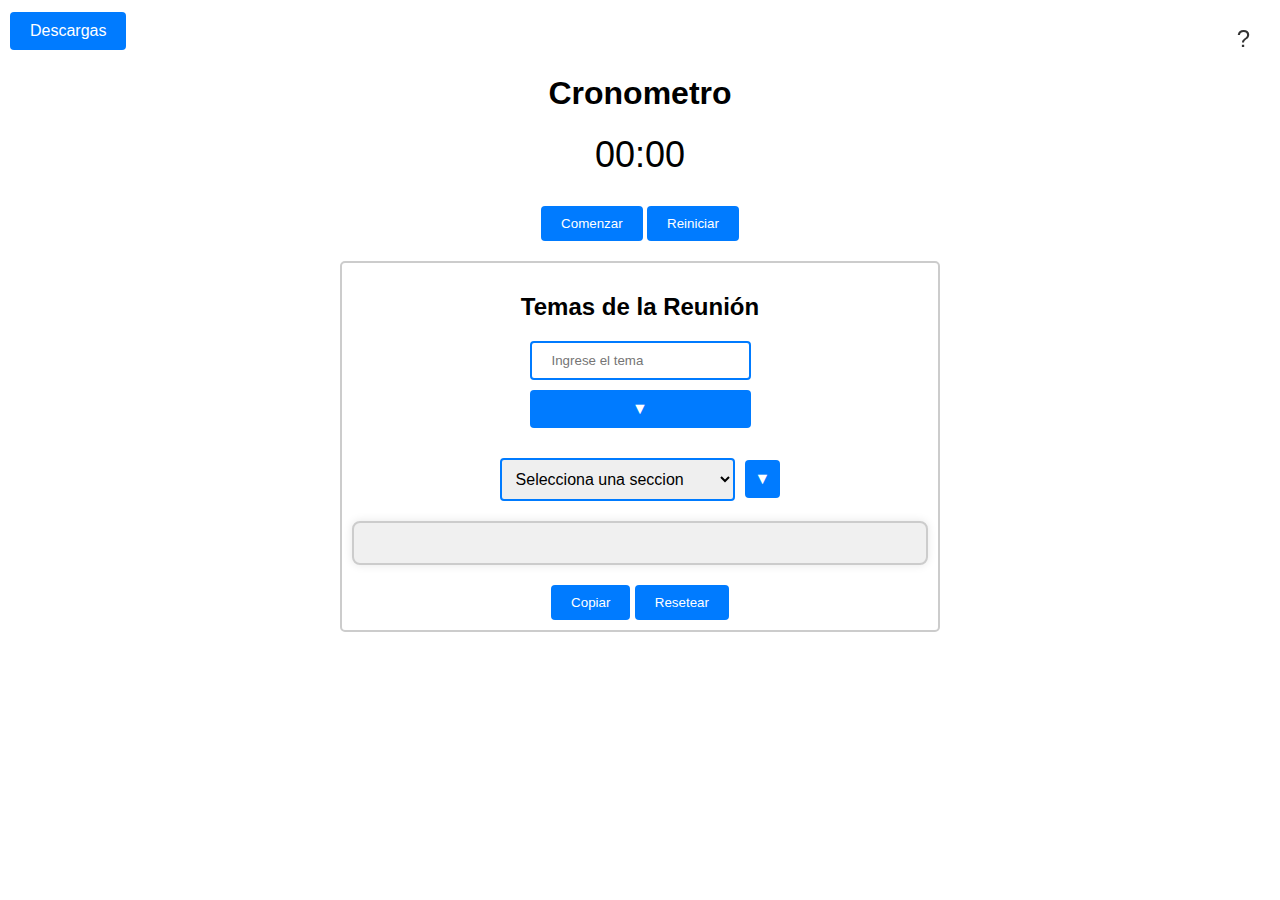
<file: index.html>
<!DOCTYPE html>
<html lang="es">

<head>
<meta name="msvalidate.01" content="0032C07115EC4A8225A3FEBE7BE6DFB8" />
    <meta charset="UTF-8">
    <meta name="viewport" content="width=device-width, initial-scale=1.0">
    <title>Cronómetro online</title>
<meta name="keywords" content="Cronómetro, Facutec11, Fcac2011, Cronómetro de reunión, Cronómetro para reunión, Cronómetro de Facutec11, Cronómetro de Facutec2011, Aplicación de cronómetro, Cronómetro de precisión, cronometro">
    <link rel="stylesheet" href="styles.css">
    <link rel="icon" href="logo.png" type="image/x-icon">
<meta name="description" content="Facutec11 presenta el Cronómetro de Reunión, una aplicación precisa para medir el tiempo en tus reuniones.">
    <link rel="canonical" href="https://facutec11.github.io/cronometro/">
    <meta name="robots" content="index, follow">
</head>

<body>
    <button id="openOtherPanel" class="abrir-boton">Descargas</button>
    <div id="otherPanel" class="d-panel">
        <h2>Descargas</h2>
        <a href="Cronometro.apk" download="Cronometro"><button class="mi-boton">Android</button></a>
        <a href="https://drive.usercontent.google.com/download?id=1bndKbDcg-MnTm7a416WWkxgN6-WZjWe0&export=download&authuser=0&confirm=t&uuid=9685f026-aef1-4a39-a15b-efec87301ee1&at=APZUnTUHz-ulHsV7Mg_QK7taY1OW:1720637448005" target="_blank">
    <button class="mi-boton">Windows</button>
        <div class="close"><button id="closeOtherPanel" class="close-buton">Cerrar</button></div>
    </div>
    <button id="helpButton" class="help-button">?</button>
    </a>
    <div class="container">
        <h1>Cronometro</h1>
        <div id="timer" class="timer">00:00</div>
        <button id="startStop" class="timer-button">Comenzar</button>
        <button id="reset" class="timer-button">Reiniciar</button>
        <div id="topicsContainer" class="topics-container">
            <h2>Temas de la Reunión</h2>
            <div class="temas">
                <div>
                    <input type="text" id="tema" placeholder="Ingrese el tema">
                    <div id="addTopic" class="add-topic-button">▼</div>
                </div>
            </div>
            <div class="temas-s">
                <div class="select-container">
                    <select id="selectOption">
                        <option value="" selected disabled hidden>Selecciona una seccion</option>
                        <option value="perlas">Tesoros De La Biblia</option>
                        <option value="mejores-maestros">Seamos Mejores Maestros</option>
                        <option value="vida-cristiana">Nuestra Vida Cristiana</option>
                    </select>
                    <div id="addSelectedTopic" class="add-topic-button">▼</div>
                </div>

            </div>
            <ul id="topics" class="temas-guardados">
                <!-- Aquí se mostrarán los temas ingresados -->
            </ul>
            <button id="copy" class="timer-button">Copiar</button>
            <button id="resetTopics" class="timer-button">Resetear</button> <!-- Cambiado el ID del botón -->
        </div>

        <div id="helpPanel" class="help-panel">
            <button id="closeHelp" class="close-help-button">X</button>
            <h2>¿Cómo usar esta web?</h2>
            <p>
                El Temporizador de Reunión es una herramienta simple pero efectiva para ayudarte a gestionar y organizar tus reuniones de manera más eficiente. Sigue estos pasos para sacarle el máximo provecho:
            </p>
            <ol>
                <li class="accions"><strong>Comenzar y Detener el Temporizador:</strong> Para iniciar el temporizador, haz clic en el botón "Comenzar". El temporizador comenzará a contar el tiempo transcurrido desde cero. Para detener el temporizador, haz clic en el botón "Detener". Esto te permite pausar el tiempo cuando sea necesario durante tu reunión.</li>
                <li class="accions"><strong>Reiniciar el Temporizador:</strong> Si necesitas reiniciar el temporizador para comenzar de nuevo, simplemente haz clic en el botón "Reiniciar". Esto establecerá el temporizador de nuevo a cero y podrás empezar de nuevo desde el principio.</li>
                <li class="accions"><strong>Agregar Temas de la Reunión:</strong> Utiliza el campo de texto debajo de "Temas de la Reunión" para ingresar los temas que serán discutidos durante la reunión. Después de ingresar un tema, haz clic en "▼" para añadirlo a la lista. Cada tema será mostrado con su respectivo tiempo transcurrido desde el inicio de la reunión.</li>
                <li class="accions"><strong>Agregar Secciones:</strong> Selecciona una seccion de la lista desplegable y haz clic en "▼" para añadir la seccion a la lista de temas.</li>
                <li class="accions"><strong>Copiar Temas de la Reunión:</strong> Cuando la reunión haya finalizado y desees guardar los temas discutidos, haz clic en el botón "Copiar". Esto copiará todos los temas de la reunión al portapapeles, lo que te permitirá pegarlos fácilmente en un documento de registro o enviarlos por correo electrónico a los participantes.</li>
                <li class="accions"><strong>Resetear Temas:</strong> Si necesitas resetear la lista de temas, haz clic en el botón "Resetear". Aparecerá un cuadro de confirmación con dos opciones: "SI" y "NO". Haz clic en "SI" para resetear la lista de temas o en "NO" para cancelar la acción.</li>
                <li class="accions"><strong>Descargar la Aplicación:</strong> Si deseas utilizar el temporizador de manera rápida y conveniente desde tu dispositivo móvil o computadora, también tiene la opción de descargar la aplicación haciendo clic en el botón "Descargas" y luego en el sistema operativo conveniente. Esto te permite acceder al temporizador en cualquier momento y lugar sin la necesidad de estar conectado a una red wifi.</li>
            </ol>
                <li>Version 2.3.0</li>
        </div>

        <div id="resetConfirmation" class="confirmation-panel" style="display: none;">
            <p>¿Estás seguro de que deseas resetear los temas?</p>
            <button id="confirmResetYes" class="confirm-reset-yes">SI</button>
            <button id="confirmResetNo" class="confirm-reset-no">NO</button>
        </div>

        <script src="script.js"></script>
</body>

</html>
</file>
<file: styles.css>
/* Estilos para el contenedor principal */
.container {
    max-width: 600px;
    margin: 0 auto;
    text-align: center;
    font-family: Arial, sans-serif;
    /* Cambiar la fuente a Arial */
}

/* Estilos para el temporizador */
.timer {
    font-size: 36px;
    margin-bottom: 20px;
}

/* Estilos para el contenedor de la lista de temas */
.topics-container {
    border: 2px solid #ccc;
    border-radius: 5px;
    padding: 10px;
    margin-top: 20px;
}

/* Estilos para la lista de temas */
.topics-list {
    text-align: left;
    margin-bottom: 10px;
}

/* Estilos para los botones */
.timer-button {
    margin-top: 10px;
    padding: 10px 20px;
    background-color: #007bff;
    color: #fff;
    border: none;
    border-radius: 4px;
    cursor: pointer;
}

/* Estilo específico para el botón "Agregar Tema" */
#addTopic {
    margin-top: 10px;
    padding: 10px 20px;
    background-color: #007bff;
    color: #fff;
    border: none;
    border-radius: 4px;
    cursor: pointer;
}

/* Estilos para el cuadro de texto */
#tema {
    padding: 10px 20px;
    color: #000;
    /* Cambiar color de texto */
    border: 2px solid #007bff;
    /* Añadir borde */
    border-radius: 4px;
}

.temas-guardados {
    position: relative;
    /* Establecemos la posición relativa */
    margin-top: 20px;
    padding: 20px;
    background-color: #f0f0f0;
    border: 2px solid #ccc;
    border-radius: 8px;
    box-shadow: 0 0 10px rgba(0, 0, 0, 0.1);
    text-align: left;
    margin-bottom: 10px;
    overflow: hidden;
    /* Para que el contenido no se desborde */
}

/* Estilos para el botón de eliminar */
.delete-button {
    position: absolute;
    /* Posicionamiento absoluto */
    top: 50%;
    /* Lo posicionamos en el 50% del contenedor verticalmente */
    right: 0;
    /* Lo posicionamos en el borde derecho */
    transform: translateY(-50%);
    /* Lo desplazamos hacia arriba la mitad de su altura */
    background: none;
    border: none;
    font-size: 1.2em;
    color: #999;
    cursor: pointer;
}

.delete-button.hidden {
    display: none;
}

/* Estilo específico para el botón "Copiar" */
#copy {
    margin-top: 10px;
    padding: 10px 20px;
    background-color: #007bff;
    color: #fff;
    border: none;
    border-radius: 4px;
    cursor: pointer;
}

.mi-boton {
    background-color: #007bff;
    /* Color de fondo */
    border: none;
    /* Quita el borde */
    color: white;
    /* Color del texto */
    padding: 10px 20px;
    /* Espaciado interno (arriba/abajo, izquierda/derecha) */
    text-align: center;
    /* Alineación del texto */
    text-decoration: none;
    /* Quita la subrayado del texto */
    display: inline-block;
    /* Hace que el botón se comporte como un bloque */
    font-size: 16px;
    /* Tamaño del texto */
    margin: 4px 2px;
    /* Margen exterior (arriba/abajo, izquierda/derecha) */
    cursor: pointer;
    /* Cambia el cursor al pasar sobre el botón */
    border-radius: 4px;
    /* Añade bordes redondeados */
}

.close-buton {
    background-color: transparent;
    /* Color de fondo */
    border: 2px solid #ccc;
    /* Quita el borde */
    color: rgb(0, 0, 0);
    /* Color del texto */
    padding: 10px 20px;
    /* Espaciado interno (arriba/abajo, izquierda/derecha) */
    text-align: center;
    /* Alineación del texto */
    text-decoration: none;
    /* Quita la subrayado del texto */
    display: inline-block;
    /* Hace que el botón se comporte como un bloque */
    font-size: 16px;
    /* Tamaño del texto */
    margin: 4px 2px;
    /* Margen exterior (arriba/abajo, izquierda/derecha) */
    cursor: pointer;
    /* Cambia el cursor al pasar sobre el botón */
    border-radius: 4px;
    /* Añade bordes redondeados */
}

.close {
    margin-top: 10px;
}

.abrir-boton {
    background-color: #007bff;
    /* Color de fondo */
    border: none;
    /* Quita el borde */
    color: white;
    /* Color del texto */
    padding: 10px 20px;
    /* Espaciado interno (arriba/abajo, izquierda/derecha) */
    text-align: center;
    /* Alineación del texto */
    text-decoration: none;
    /* Quita la subrayado del texto */
    display: inline-block;
    /* Hace que el botón se comporte como un bloque */
    font-size: 16px;
    /* Tamaño del texto */
    margin: 4px 2px;
    /* Margen exterior (arriba/abajo, izquierda/derecha) */
    cursor: pointer;
    /* Cambia el cursor al pasar sobre el botón */
    border-radius: 4px;
    /* Añade bordes redondeados */
}

/* Estilos para el botón de ayuda */
.help-button {
    position: fixed;
    top: 20px;
    right: 20px;
    font-size: 24px;
    padding: 5px 10px;
    border: none;
    background-color: transparent;
    color: #333;
    cursor: pointer;
    z-index: 1000;
}

/* Estilos para el panel de ayuda */
.help-panel {
    display: none;
    position: fixed;
    top: 50%;
    left: 50%;
    transform: translate(-50%, -50%);
    background-color: #fff;
    padding: 20px;
    border: 2px solid #ccc;
    border-radius: 8px;
    z-index: 1000;
    font-family: Arial, sans-serif;
    overflow-y: scroll;
    max-height: 80vh;
    width: 90%;
    max-width: 400px;
}

@media (max-width: 768px) {
    .help-panel {
        width: 90%;
        /* Porcentaje del ancho de la ventana */
        max-width: none;
        /* Elimina el ancho máximo */
    }
}

/* Estilos para el botón de cerrar ayuda */
.close-help-button {
    position: absolute;
    top: 5px;
    right: 5px;
    font-size: 18px;
    padding: 5px;
    border: none;
    background-color: transparent;
    color: #333;
    cursor: pointer;
}

/* Estilos para los botones dentro del panel */
.panel button {
    display: block;
    margin-bottom: 10px;
}

.d-panel {
    display: none;
    position: fixed;
    top: 50%;
    left: 50%;
    transform: translate(-50%, -50%);
    background-color: #fff;
    padding: 20px;
    border: 2px solid #ccc;
    border-radius: 8px;
    z-index: 1000;
    font-family: Arial, sans-serif;
    max-height: 80vh;
    width: 90%;
    max-width: 400px;
    text-align: center;
}

@media (max-width: 768px) {
    .d-panel {
        width: 90%;
        /* Porcentaje del ancho de la ventana */
        max-width: none;
        /* Elimina el ancho máximo */
    }
}

.temas {
    display: flex;
    align-items: center;
    margin-top: 20px;
    flex-direction: column;
}

.temas-s {
    display: flex;
    flex-direction: column;
    align-items: center;
    margin-top: 20px;
}
.select-container {
    display: flex;
    align-items: center;
    margin-top: 10px;
}

.select-container select {
    padding: 10px;
    font-size: 16px;
    margin-right: 10px; /* Separación entre el select y el botón */
    border: 2px solid #007bff;
    border-radius: 4px;
}

.add-topic-button {
    background-color: #007bff;
    color: white;
    padding: 10px;
    font-size: 16px;
    cursor: pointer;
    border-radius: 4px;
    text-align: center;
    border: none;
}

/* Estilos para el recuadro de confirmación */
.confirmation-panel {
    display: none;
    position: fixed;
    top: 50%;
    left: 50%;
    transform: translate(-50%, -50%);
    background-color: #fff;
    padding: 20px;
    border: 2px solid #ccc;
    border-radius: 8px;
    z-index: 1000;
    font-family: Arial, sans-serif;
    max-height: 80vh;
    width: 90%;
    max-width: 400px;
    text-align: center;
}

@media (max-width: 768px) {
    .confirmation-panel {
        width: 90%;
        /* Porcentaje del ancho de la ventana */
        max-width: none;
        /* Elimina el ancho máximo */
    }
}

/* Estilos para los botones de confirmación */
.confirm-reset-yes {
    background-color: #ff0000;
    /* Color de fondo */
    border: none;
    /* Quita el borde */
    color: white;
    /* Color del texto */
    padding: 10px 20px;
    /* Espaciado interno (arriba/abajo, izquierda/derecha) */
    text-align: center;
    /* Alineación del texto */
    text-decoration: none;
    /* Quita la subrayado del texto */
    display: inline-block;
    /* Hace que el botón se comporte como un bloque */
    font-size: 16px;
    /* Tamaño del texto */
    margin: 4px 2px;
    /* Margen exterior (arriba/abajo, izquierda/derecha) */
    cursor: pointer;
    /* Cambia el cursor al pasar sobre el botón */
    border-radius: 4px;
    /* Añade bordes redondeados */
}

.confirm-reset-no {
    background-color: #CCC;
    /* Color de fondo */
    border: none;
    /* Quita el borde */
    color: black;
    /* Color del texto */
    padding: 10px 20px;
    /* Espaciado interno (arriba/abajo, izquierda/derecha) */
    text-align: center;
    /* Alineación del texto */
    text-decoration: none;
    /* Quita la subrayado del texto */
    display: inline-block;
    /* Hace que el botón se comporte como un bloque */
    font-size: 16px;
    /* Tamaño del texto */
    margin: 4px 2px;
    /* Margen exterior (arriba/abajo, izquierda/derecha) */
    cursor: pointer;
    /* Cambia el cursor al pasar sobre el botón */
    border-radius: 4px;
    /* Añade bordes redondeados */
    margin-left: 10px;
}

.accions {
    margin-top: 20px;
}
</file>
